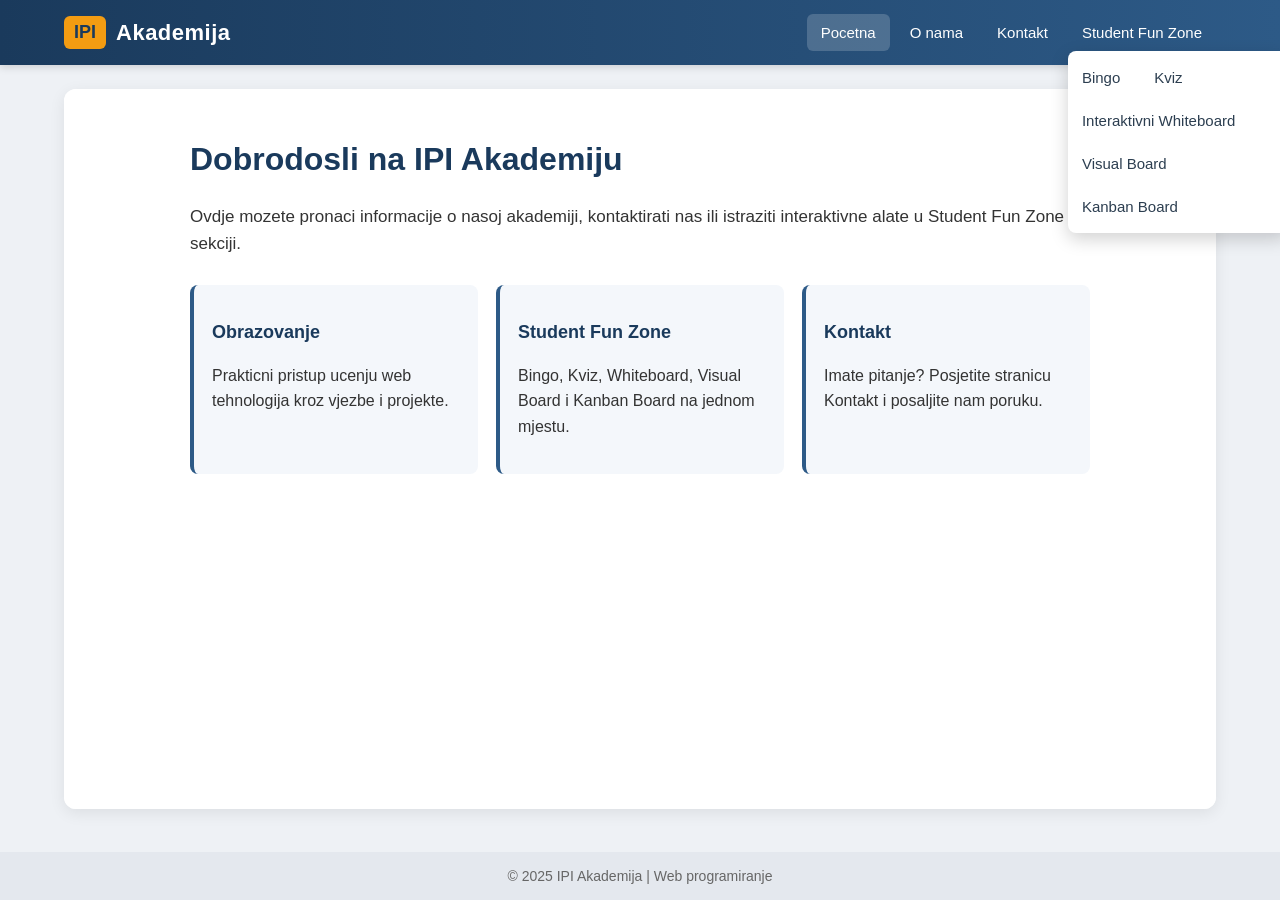
<file: index.html>
<!DOCTYPE html>
<html lang="hr">
<head>
    <meta charset="UTF-8">
    <meta name="viewport" content="width=device-width, initial-scale=1.0">
    <title>IPI Akademija</title>
    <link rel="stylesheet" href="css/site.css">
</head>
<body>
    <header class="header">
        <div class="header-inner">
            <div class="logo">
                <span class="logo-mark">IPI</span>
                <span class="logo-text">Akademija</span>
            </div>
            <nav class="nav">
                <ul>
                    <li><a href="#" data-page="pages/pocetna.html" class="nav-link active">Pocetna</a></li>
                    <li><a href="#" data-page="pages/onama.html" class="nav-link">O nama</a></li>
                    <li><a href="#" data-page="pages/kontakt.html" class="nav-link">Kontakt</a></li>
                    <li class="has-submenu">
                        <a href="#" class="nav-link submenu-toggle">Student Fun Zone</a>
                        <ul class="submenu">
                            <li><a href="#" data-page="pages/bingo.html" class="nav-link">Bingo</a></li>
                            <li><a href="#" data-page="pages/kviz.html" class="nav-link">Kviz</a></li>
                            <li><a href="#" data-page="whiteboard/index.html" class="nav-link">Interaktivni Whiteboard</a></li>
                            <li><a href="#" data-page="visionboard/index.html" class="nav-link">Visual Board</a></li>
                            <li><a href="#" data-page="kanbanboard/index1.html" class="nav-link">Kanban Board</a></li>
                        </ul>
                    </li>
                </ul>
            </nav>
        </div>
    </header>

    <section class="content-area">
        <iframe id="contentFrame" title="Sadrzaj stranice" src="pages/pocetna.html"></iframe>
    </section>

    <footer class="footer">
        <p>&copy; 2025 IPI Akademija | Web programiranje</p>
    </footer>

    <script src="js/app.js"></script>
</body>
</html>
</file>
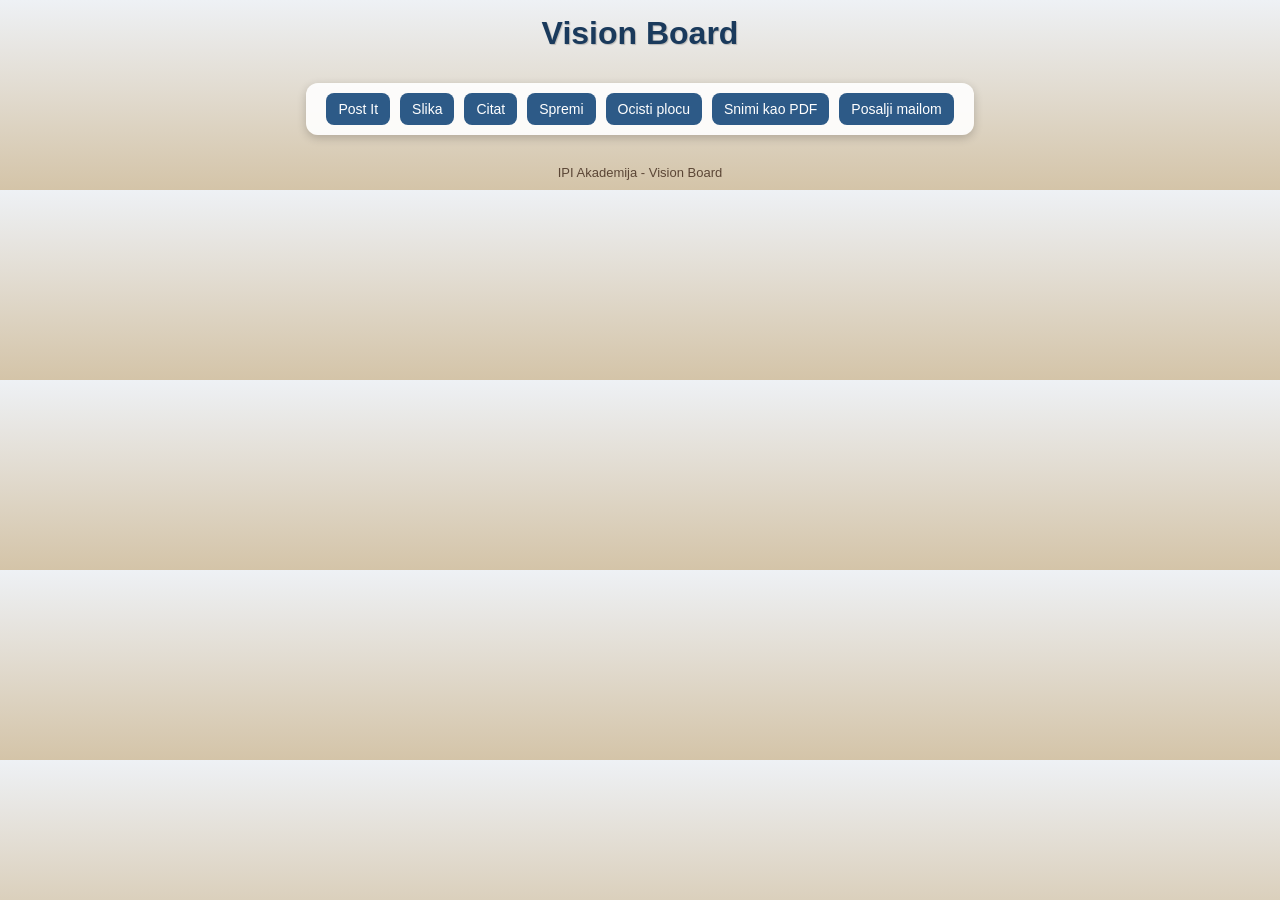
<file: visionboard/index.html>
<!DOCTYPE html>
<html lang="hr">
<head>
    <meta charset="UTF-8">
    <meta name="viewport" content="width=device-width, initial-scale=1.0">
    <title>Vision Board</title>
    <link rel="stylesheet" href="style.css">
</head>
<body>
    <h1>Vision Board</h1>

    <div class="toolbar">
        <button id="addNoteBtn" type="button">Post It</button>
        <button id="addImageBtn" type="button">Slika</button>
        <button id="addQuoteBtn" type="button">Citat</button>
        <button id="saveBtn" type="button">Spremi</button>
        <button id="clearBtn" type="button">Ocisti plocu</button>
        <button id="pdfBtn" type="button">Snimi kao PDF</button>
        <button id="mailBtn" type="button">Posalji mailom</button>
    </div>

    <div id="board"></div>

    <div id="mailModal" class="modal">
        <div class="modal-content">
            <h3>Posalji mailom</h3>
            <input type="email" id="mailInput" placeholder="Unesite email adresu">
            <div class="modal-buttons">
                <button id="mailSend" type="button">Posalji</button>
                <button id="mailCancel" type="button">Ponisti</button>
            </div>
        </div>
    </div>

    <footer>IPI Akademija - Vision Board</footer>

    <script src="javascript.js"></script>
</body>
</html>
</file>
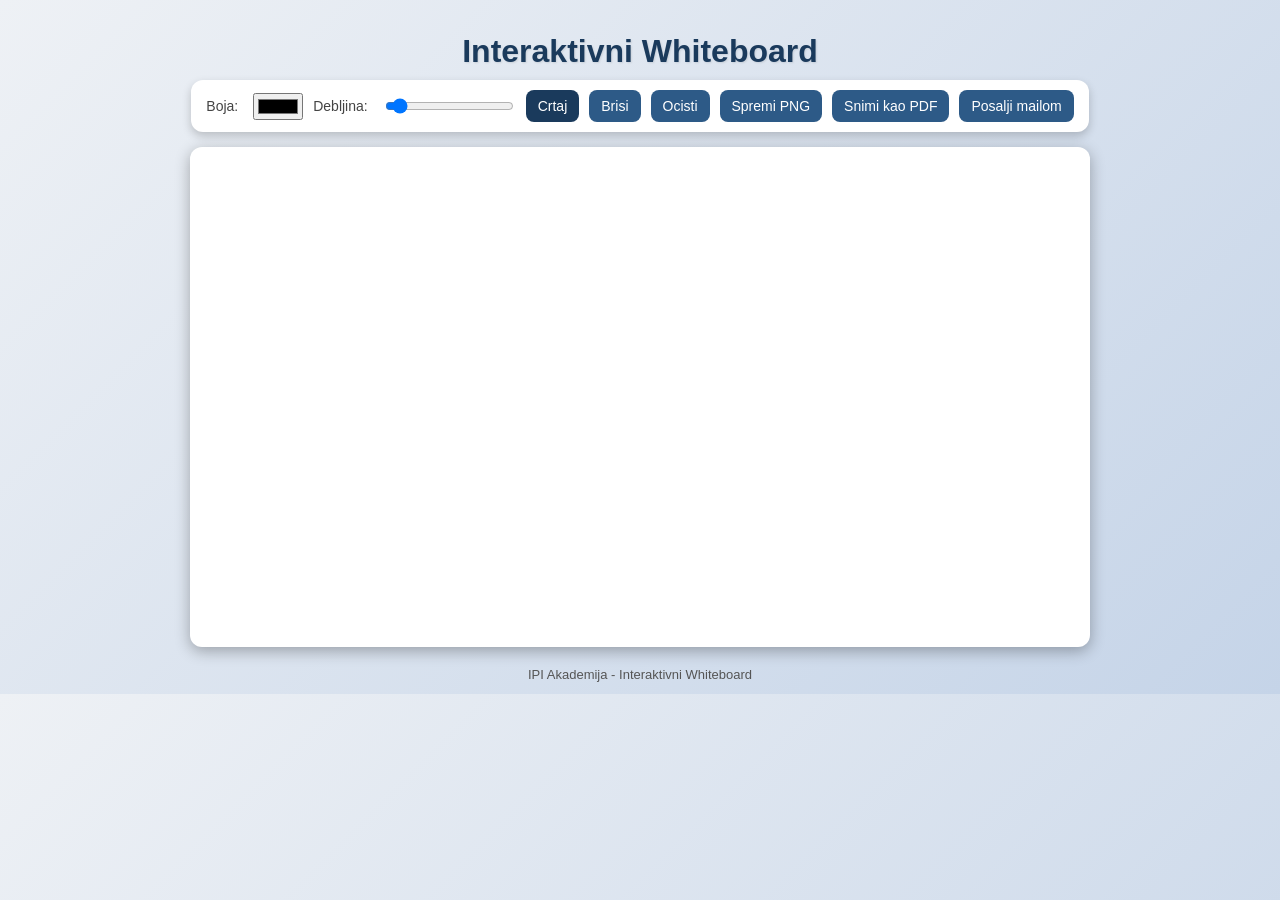
<file: whiteboard/index.html>
<!DOCTYPE html>
<html lang="hr">
<head>
    <meta charset="UTF-8">
    <meta name="viewport" content="width=device-width, initial-scale=1.0">
    <title>Interaktivni Whiteboard</title>
    <link rel="stylesheet" href="style.css">
</head>
<body>
    <h1>Interaktivni Whiteboard</h1>

    <div class="toolbar">
        <label for="boja">Boja:</label>
        <input type="color" id="boja" value="#000000">

        <label for="debljina">Debljina:</label>
        <input type="range" id="debljina" min="1" max="30" value="3">

        <button id="btnCrtaj" type="button">Crtaj</button>
        <button id="btnBrisi" type="button">Brisi</button>
        <button id="btnOcisti" type="button">Ocisti</button>
        <button id="btnPng" type="button">Spremi PNG</button>
        <button id="btnPdf" type="button">Snimi kao PDF</button>
        <button id="btnMail" type="button">Posalji mailom</button>
    </div>

    <canvas id="ploca" width="900" height="500"></canvas>

    <div id="mailModal" class="modal">
        <div class="modal-content">
            <h3>Posalji mailom</h3>
            <input type="email" id="mailInput" placeholder="Unesite email adresu">
            <div class="modal-buttons">
                <button id="mailSend" type="button">Posalji</button>
                <button id="mailCancel" type="button">Ponisti</button>
            </div>
        </div>
    </div>

    <footer>IPI Akademija - Interaktivni Whiteboard</footer>

    <script src="javascript.js"></script>
</body>
</html>
</file>
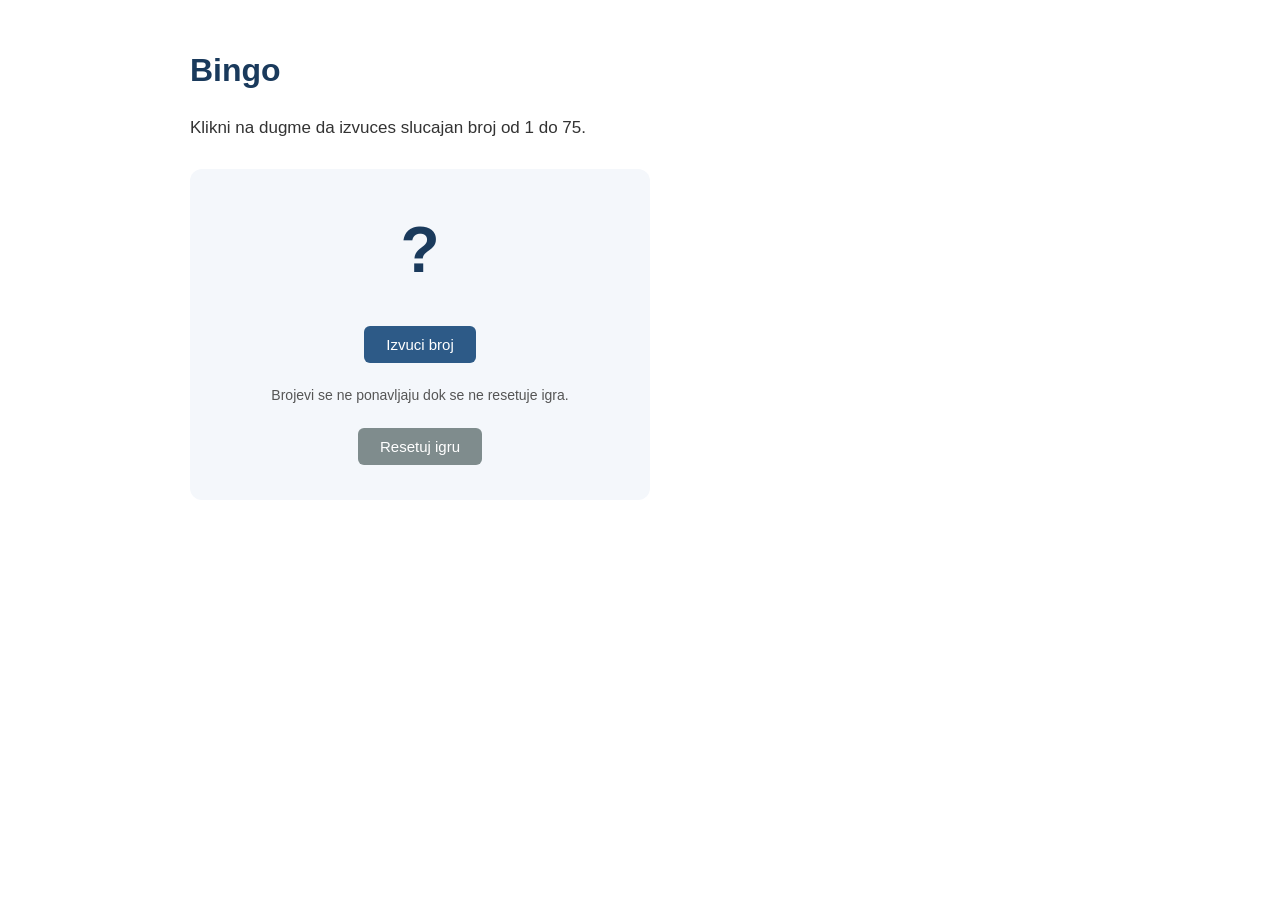
<file: pages/bingo.html>
<!DOCTYPE html>
<html lang="hr">
<head>
    <meta charset="UTF-8">
    <meta name="viewport" content="width=device-width, initial-scale=1.0">
    <title>Bingo</title>
    <link rel="stylesheet" href="../css/page.css">
</head>
<body class="page-body">
    <div class="page-wrap">
        <h1>Bingo</h1>
        <p class="intro">Klikni na dugme da izvuces slucajan broj od 1 do 75.</p>

        <div class="fun-box">
            <div id="bingoBroj" class="bingo-display">?</div>
            <button type="button" id="bingoBtn">Izvuci broj</button>
            <p id="bingoInfo" class="fun-info">Brojevi se ne ponavljaju dok se ne resetuje igra.</p>
            <button type="button" id="bingoReset" class="btn-secondary">Resetuj igru</button>
        </div>
    </div>

    <script src="../js/bingo.js"></script>
</body>
</html>
</file>
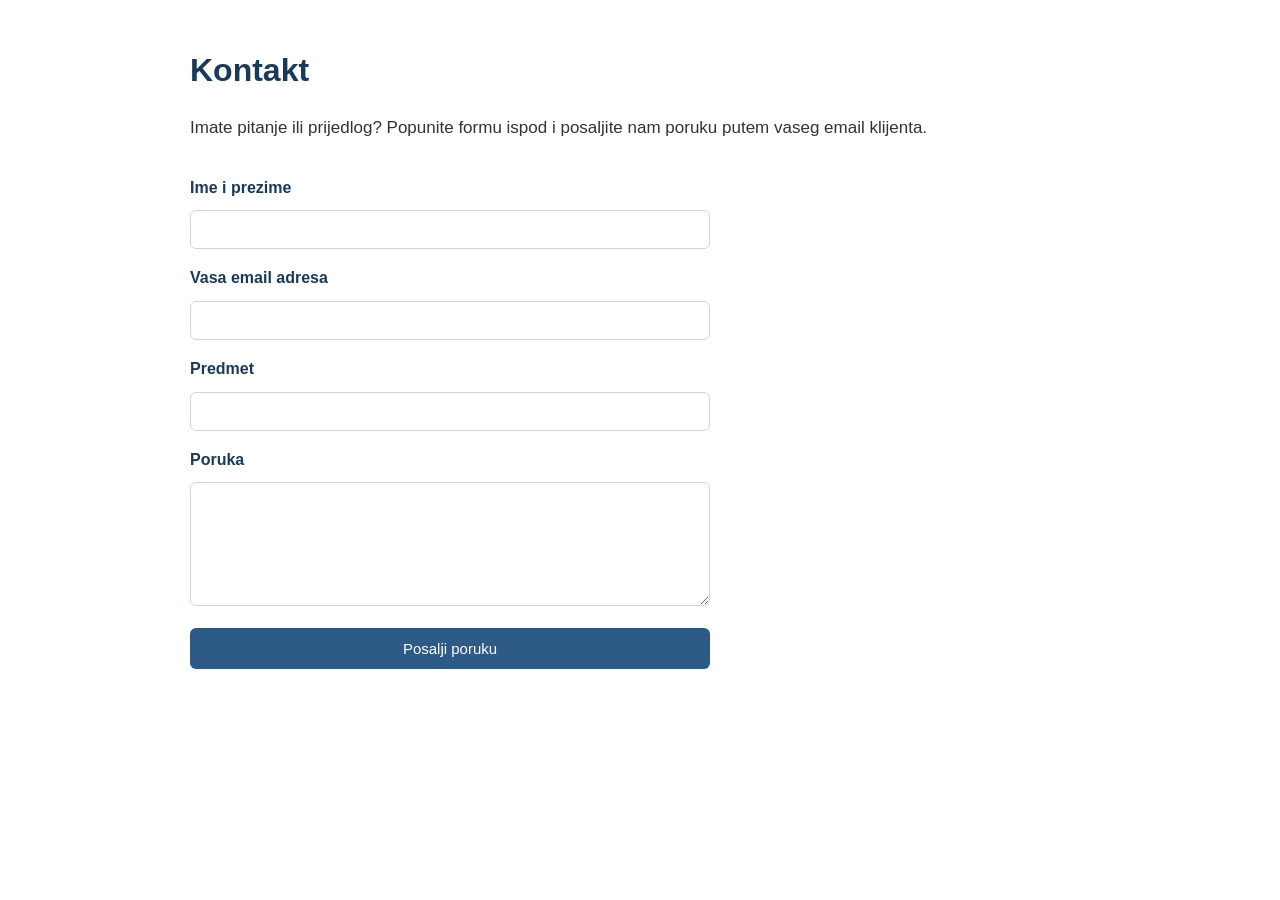
<file: pages/kontakt.html>
<!DOCTYPE html>
<html lang="hr">
<head>
    <meta charset="UTF-8">
    <meta name="viewport" content="width=device-width, initial-scale=1.0">
    <title>Kontakt</title>
    <link rel="stylesheet" href="../css/page.css">
</head>
<body class="page-body">
    <div class="page-wrap">
        <h1>Kontakt</h1>
        <p class="intro">
            Imate pitanje ili prijedlog? Popunite formu ispod i posaljite nam poruku
            putem vaseg email klijenta.
        </p>

        <form id="contactForm" class="contact-form">
            <label for="ime">Ime i prezime</label>
            <input type="text" id="ime" name="ime" required>

            <label for="email">Vasa email adresa</label>
            <input type="email" id="email" name="email" required>

            <label for="predmet">Predmet</label>
            <input type="text" id="predmet" name="predmet" required>

            <label for="poruka">Poruka</label>
            <textarea id="poruka" name="poruka" rows="6" required></textarea>

            <button type="submit">Posalji poruku</button>
        </form>
    </div>

    <script src="../js/kontakt.js"></script>
</body>
</html>
</file>
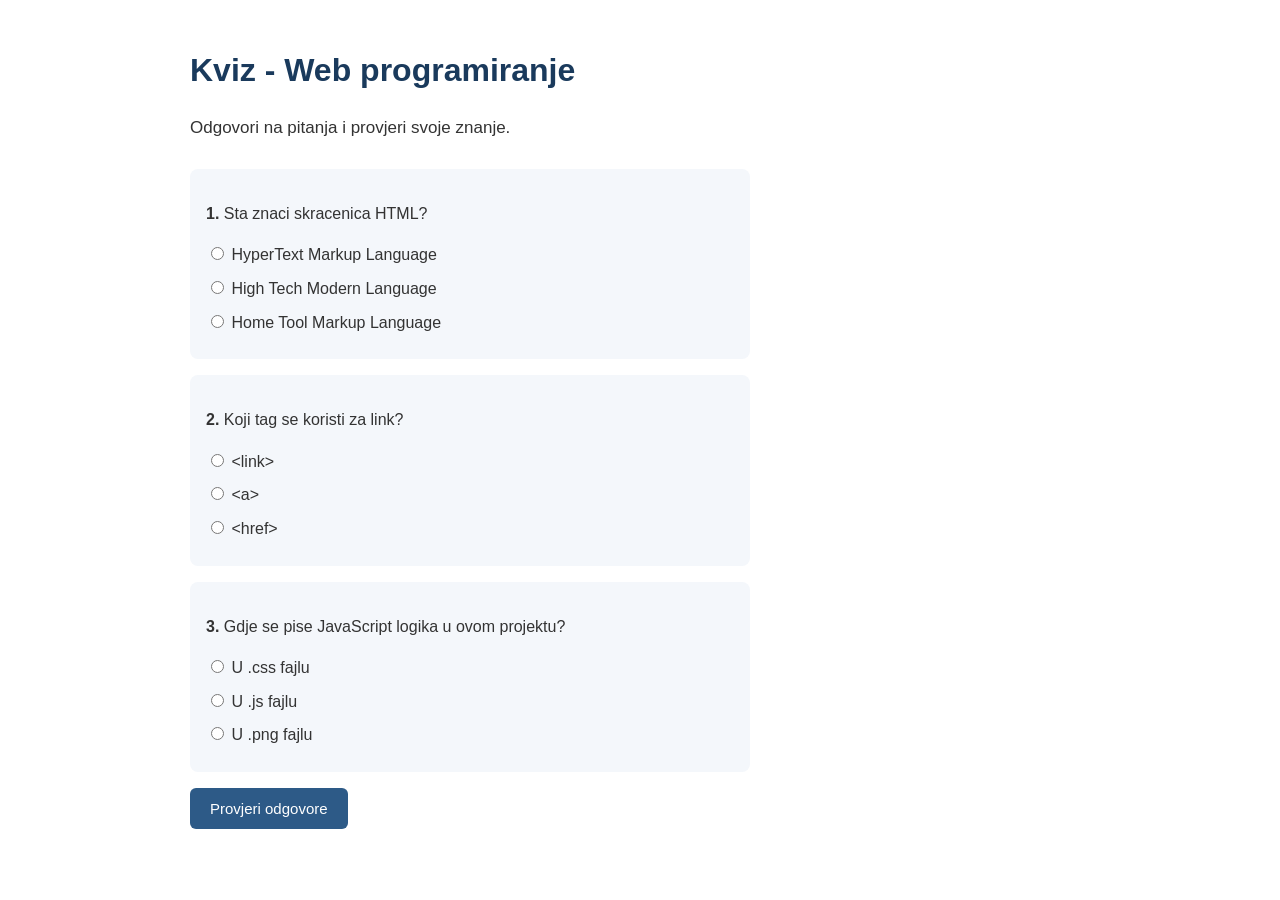
<file: pages/kviz.html>
<!DOCTYPE html>
<html lang="hr">
<head>
    <meta charset="UTF-8">
    <meta name="viewport" content="width=device-width, initial-scale=1.0">
    <title>Kviz</title>
    <link rel="stylesheet" href="../css/page.css">
</head>
<body class="page-body">
    <div class="page-wrap">
        <h1>Kviz - Web programiranje</h1>
        <p class="intro">Odgovori na pitanja i provjeri svoje znanje.</p>

        <form id="kvizForm" class="kviz-form">
            <div class="kviz-pitanje">
                <p><strong>1.</strong> Sta znaci skracenica HTML?</p>
                <label><input type="radio" name="p1" value="a"> HyperText Markup Language</label>
                <label><input type="radio" name="p1" value="b"> High Tech Modern Language</label>
                <label><input type="radio" name="p1" value="c"> Home Tool Markup Language</label>
            </div>

            <div class="kviz-pitanje">
                <p><strong>2.</strong> Koji tag se koristi za link?</p>
                <label><input type="radio" name="p2" value="a"> &lt;link&gt;</label>
                <label><input type="radio" name="p2" value="b"> &lt;a&gt;</label>
                <label><input type="radio" name="p2" value="c"> &lt;href&gt;</label>
            </div>

            <div class="kviz-pitanje">
                <p><strong>3.</strong> Gdje se pise JavaScript logika u ovom projektu?</p>
                <label><input type="radio" name="p3" value="a"> U .css fajlu</label>
                <label><input type="radio" name="p3" value="b"> U .js fajlu</label>
                <label><input type="radio" name="p3" value="c"> U .png fajlu</label>
            </div>

            <button type="submit">Provjeri odgovore</button>
        </form>

        <p id="kvizRezultat" class="kviz-rezultat"></p>
    </div>

    <script src="../js/kviz.js"></script>
</body>
</html>
</file>
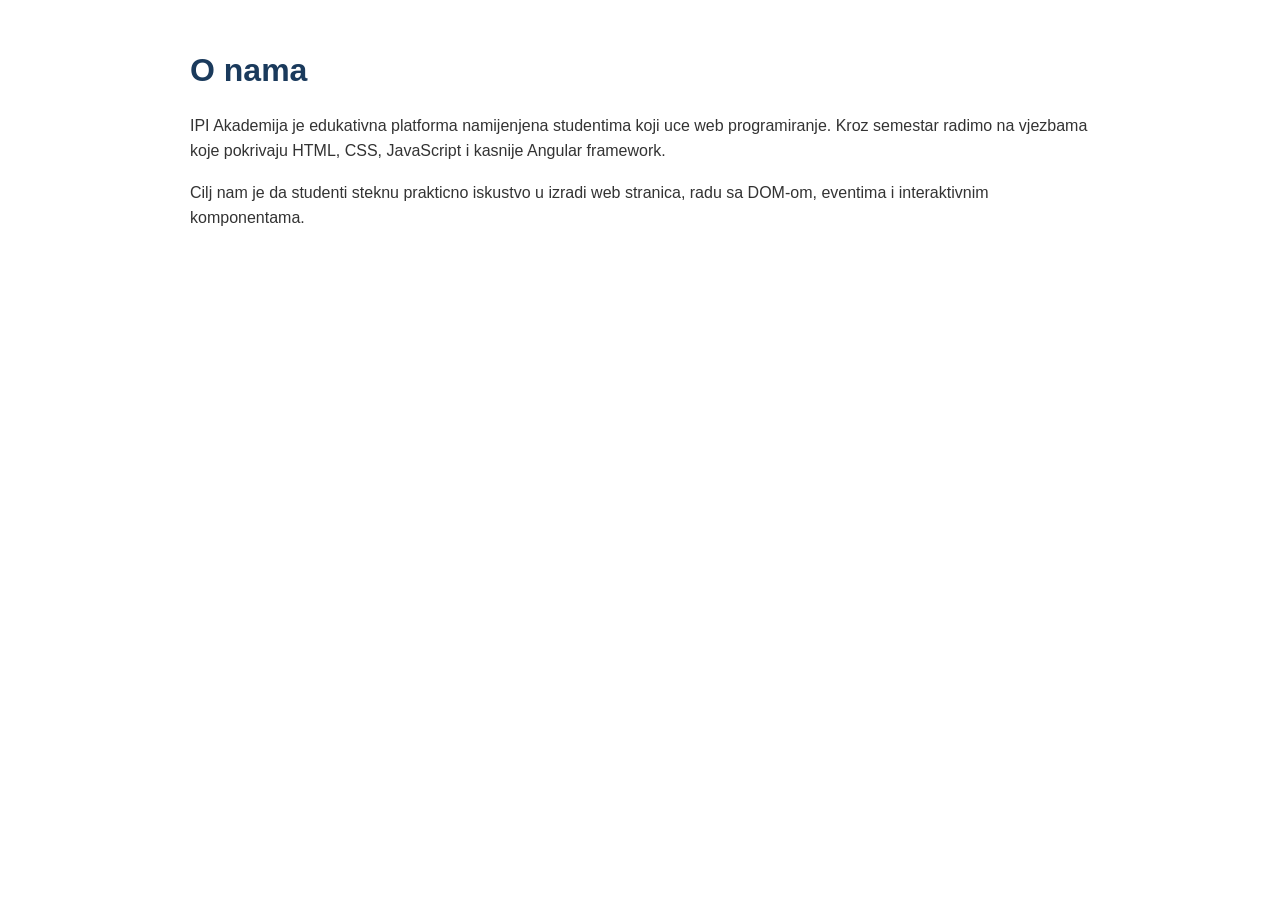
<file: pages/onama.html>
<!DOCTYPE html>
<html lang="hr">
<head>
    <meta charset="UTF-8">
    <meta name="viewport" content="width=device-width, initial-scale=1.0">
    <title>O nama</title>
    <link rel="stylesheet" href="../css/page.css">
</head>
<body class="page-body">
    <div class="page-wrap">
        <h1>O nama</h1>
        <p>
            IPI Akademija je edukativna platforma namijenjena studentima koji uce
            web programiranje. Kroz semestar radimo na vjezbama koje pokrivaju HTML,
            CSS, JavaScript i kasnije Angular framework.
        </p>
        <p>
            Cilj nam je da studenti steknu prakticno iskustvo u izradi web stranica,
            radu sa DOM-om, eventima i interaktivnim komponentama.
        </p>
    </div>
</body>
</html>
</file>
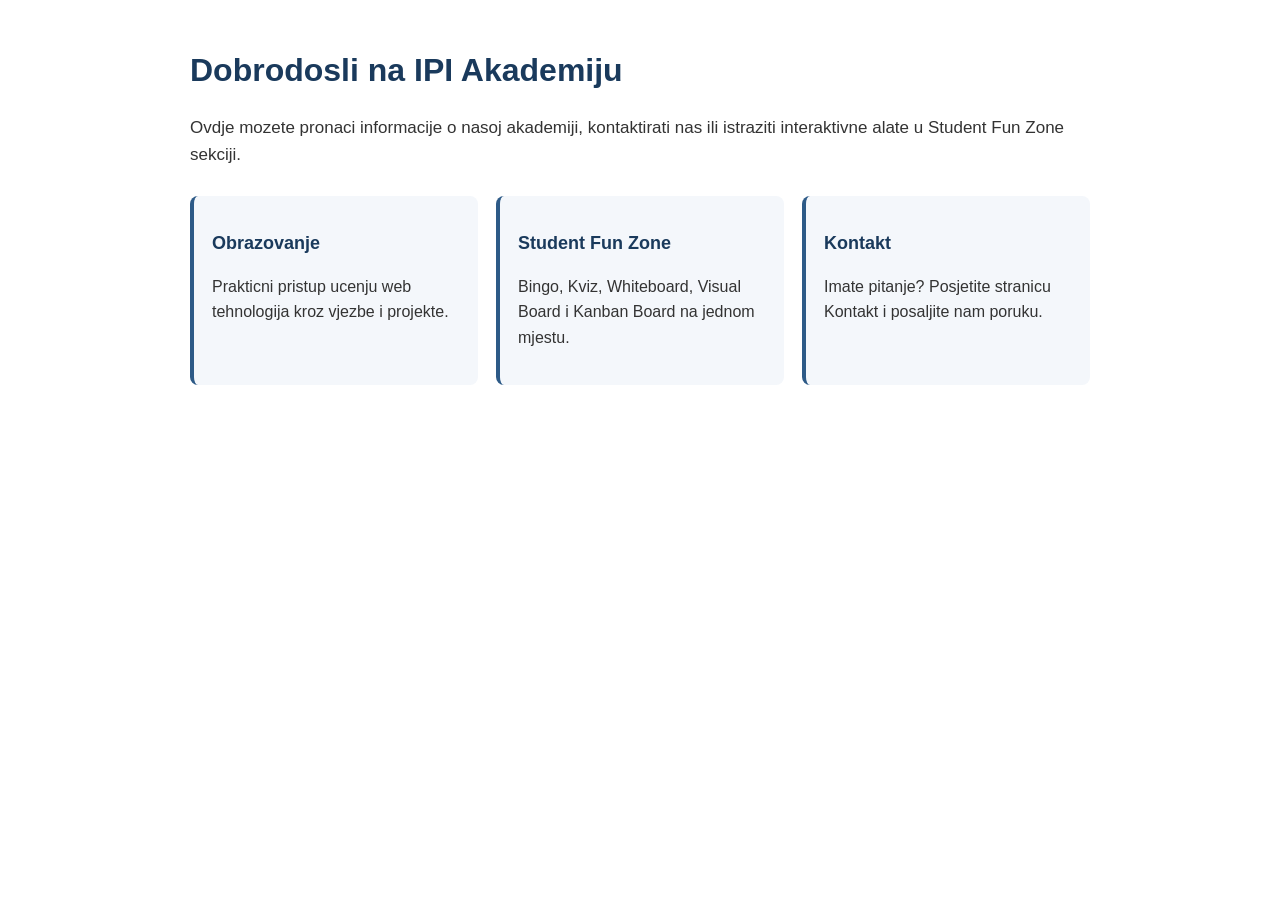
<file: pages/pocetna.html>
<!DOCTYPE html>
<html lang="hr">
<head>
    <meta charset="UTF-8">
    <meta name="viewport" content="width=device-width, initial-scale=1.0">
    <title>Pocetna</title>
    <link rel="stylesheet" href="../css/page.css">
</head>
<body class="page-body">
    <div class="page-wrap">
        <h1>Dobrodosli na IPI Akademiju</h1>
        <p class="intro">
            Ovdje mozete pronaci informacije o nasoj akademiji, kontaktirati nas
            ili istraziti interaktivne alate u Student Fun Zone sekciji.
        </p>

        <div class="info-cards">
            <div class="card">
                <h2>Obrazovanje</h2>
                <p>Prakticni pristup ucenju web tehnologija kroz vjezbe i projekte.</p>
            </div>
            <div class="card">
                <h2>Student Fun Zone</h2>
                <p>Bingo, Kviz, Whiteboard, Visual Board i Kanban Board na jednom mjestu.</p>
            </div>
            <div class="card">
                <h2>Kontakt</h2>
                <p>Imate pitanje? Posjetite stranicu Kontakt i posaljite nam poruku.</p>
            </div>
        </div>
    </div>
</body>
</html>
</file>
<file: css/site.css>
* {
    box-sizing: border-box;
    margin: 0;
    padding: 0;
}

body {
    font-family: "Segoe UI", Tahoma, sans-serif;
    background: #eef1f5;
    color: #2c3e50;
    min-height: 100vh;
    display: flex;
    flex-direction: column;
}

.header {
    background: linear-gradient(90deg, #1a3a5c, #2d5a87);
    color: #fff;
    box-shadow: 0 2px 8px rgba(0, 0, 0, 0.15);
}

.header-inner {
    max-width: 1200px;
    margin: 0 auto;
    padding: 14px 24px;
    display: flex;
    align-items: center;
    justify-content: space-between;
    flex-wrap: wrap;
    gap: 16px;
}

.logo {
    display: flex;
    align-items: center;
    gap: 10px;
    font-weight: bold;
}

.logo-mark {
    background: #f39c12;
    color: #1a3a5c;
    padding: 6px 10px;
    border-radius: 6px;
    font-size: 18px;
}

.logo-text {
    font-size: 22px;
    letter-spacing: 0.5px;
}

.nav ul {
    list-style: none;
    display: flex;
    align-items: center;
    gap: 6px;
    flex-wrap: wrap;
}

.nav > ul > li {
    position: relative;
}

.nav-link {
    display: block;
    color: #fff;
    text-decoration: none;
    padding: 10px 14px;
    border-radius: 6px;
    transition: background 0.2s;
    font-size: 15px;
}

.nav-link:hover,
.nav-link.active {
    background: rgba(255, 255, 255, 0.18);
}

.has-submenu:hover .submenu,
.has-submenu:focus-within .submenu {
    display: block;
}

.submenu {
    display: none;
    position: absolute;
    top: 100%;
    left: 0;
    min-width: 220px;
    background: #fff;
    border-radius: 8px;
    box-shadow: 0 6px 18px rgba(0, 0, 0, 0.18);
    padding: 8px 0;
    z-index: 100;
}

.submenu .nav-link {
    color: #2c3e50;
    border-radius: 0;
}

.submenu .nav-link:hover {
    background: #eef4fb;
    color: #1a3a5c;
}

.content-area {
    flex: 1;
    max-width: 1200px;
    width: 100%;
    margin: 24px auto;
    padding: 0 24px;
}

#contentFrame {
    width: 100%;
    min-height: 620px;
    height: calc(100vh - 180px);
    border: none;
    border-radius: 12px;
    background: #fff;
    box-shadow: 0 4px 16px rgba(0, 0, 0, 0.08);
}

.footer {
    text-align: center;
    padding: 16px;
    font-size: 14px;
    color: #666;
    background: #e4e8ee;
}

@media (max-width: 768px) {
    .header-inner {
        flex-direction: column;
        align-items: flex-start;
    }

    .nav ul {
        flex-direction: column;
        align-items: flex-start;
        width: 100%;
    }

    .submenu {
        position: static;
        box-shadow: none;
        background: rgba(255, 255, 255, 0.1);
        display: none;
        width: 100%;
    }

    .submenu .nav-link {
        color: #fff;
        padding-left: 24px;
    }

    .has-submenu.open .submenu {
        display: block;
    }
}
</file>
<file: visionboard/style.css>
body {
    margin: 0;
    font-family: "Segoe UI", Tahoma, sans-serif;
    background: linear-gradient(180deg, #eef1f5, #d4c4a8);
    display: flex;
    flex-direction: column;
    align-items: center;
    height: 100%;
    min-height: 100%;
    overflow: hidden;
}

h1 {
    margin-top: 15px;
    color: #1a3a5c;
    text-shadow: 1px 1px 1px rgba(0, 0, 0, 0.2);
}

.toolbar {
    background: rgba(255, 255, 255, 0.9);
    padding: 10px 20px;
    border-radius: 12px;
    box-shadow: 0 3px 10px rgba(0, 0, 0, 0.2);
    display: flex;
    flex-wrap: wrap;
    gap: 10px;
    margin: 10px;
    position: relative;
    z-index: 2;
}

button {
    background: #2d5a87;
    color: white;
    border: none;
    border-radius: 8px;
    padding: 8px 12px;
    font-size: 14px;
    cursor: pointer;
    transition: background 0.2s;
}

button:hover {
    background: #1a3a5c;
}

.modal {
    display: none;
    position: fixed;
    z-index: 2000;
    left: 0;
    top: 0;
    width: 100%;
    height: 100%;
    background: rgba(0, 0, 0, 0.5);
}

.modal-content {
    background: #fff;
    width: 300px;
    margin: 15% auto;
    padding: 20px;
    border-radius: 12px;
    text-align: center;
    box-shadow: 0 0 10px rgba(0, 0, 0, 0.3);
}

.modal-content h3 {
    margin-top: 0;
    color: #1a3a5c;
}

.modal-content input {
    width: 90%;
    padding: 10px;
    margin-top: 10px;
    border-radius: 6px;
    border: 1px solid #ccc;
}

.modal-buttons {
    margin-top: 20px;
}

.modal-buttons button {
    padding: 8px 15px;
    margin: 0 6px;
}

#board {
    position: relative;
    width: 90%;
    flex-grow: 1;
    background: url('slike/pluto.png');
    background-size: cover;
    border-radius: 12px;
    box-shadow: inset 0 4px 15px rgba(0, 0, 0, 0.3);
    overflow: hidden;
    margin-bottom: 10px;
}

.note, .quote, .pinned-img {
    position: absolute;
    padding: 10px;
    border-radius: 8px;
    cursor: move;
    user-select: none;
    box-shadow: 0 4px 10px rgba(0, 0, 0, 0.3);
    transition: transform 0.1s ease;
}

.note.color1 { background: #fdfd96; }
.note.color2 { background: #ffb6b9; }
.note.color3 { background: #c6f1e7; }
.note.color4 { background: #f6d6ad; }
.note.color5 { background: #d4a5a5; }
.note.color6 { background: #b5ead7; }

.note[contenteditable="true"] {
    outline: none;
    min-width: 100px;
    min-height: 60px;
    font-size: 14px;
}

.quote {
    font-family: "Georgia", serif;
    color: #4b382a;
    background: #fff5e6;
    font-style: italic;
    text-align: center;
    width: 200px;
}

.pinned-img img {
    width: 120px;
    height: auto;
    border-radius: 8px;
    display: block;
}

.pinned-img {
    box-shadow: 0 0 0 rgba(0, 0, 0, 0.3);
    padding: 5px;
    background: rgba(255, 255, 255, 0.3);
}

footer {
    font-size: 13px;
    color: #5b4636;
    margin: 10px;
}

.delete-btn {
    position: absolute;
    top: 2px;
    right: 6px;
    background: none;
    border: none;
    color: #b30000;
    font-size: 18px;
    font-weight: bold;
    cursor: pointer;
    opacity: 0;
    z-index: 1000;
    transition: opacity 0.2s ease, color 0.2s ease, transform 0.1s ease;
    text-shadow: 1px 1px 2px rgba(255, 255, 255, 0.6);
}

.note:hover .delete-btn,
.pinned-img:hover .delete-btn,
.quote:hover .delete-btn {
    opacity: 1;
}

.pinned-img .delete-btn:hover,
.note .delete-btn:hover,
.quote .delete-btn:hover {
    color: #ff0000;
    transform: scale(1.15);
    background: transparent !important;
}

.note a, .quote a {
    background: transparent !important;
    outline: none;
}

.quote:focus,
.quote .delete-btn:focus,
.note .delete-btn:focus {
    outline: none;
}
</file>
<file: whiteboard/style.css>
body {
    margin: 0;
    font-family: 'Segoe UI', Tahoma, sans-serif;
    background: linear-gradient(135deg, #eef1f5, #c5d4e8);
    display: flex;
    flex-direction: column;
    align-items: center;
    justify-content: center;
    min-height: 100%;
    padding: 12px;
}

h1 {
    color: #1a3a5c;
    margin-bottom: 10px;
    text-shadow: 1px 1px 2px rgba(0, 0, 0, 0.1);
}

.toolbar {
    background: white;
    padding: 10px 15px;
    border-radius: 12px;
    box-shadow: 0 4px 10px rgba(0, 0, 0, 0.2);
    display: flex;
    flex-wrap: wrap;
    align-items: center;
    justify-content: center;
    gap: 10px;
    margin-bottom: 15px;
}

.toolbar label {
    font-size: 14px;
    color: #444;
    margin-right: 5px;
}

button {
    background: #2d5a87;
    color: white;
    border: none;
    border-radius: 8px;
    padding: 8px 12px;
    font-size: 14px;
    cursor: pointer;
    transition: background 0.2s;
}

button:hover {
    background: #1a3a5c;
}

button.aktivan {
    background: #1a3a5c;
}

.modal {
    display: none;
    position: fixed;
    z-index: 1000;
    left: 0;
    top: 0;
    width: 100%;
    height: 100%;
    background: rgba(0, 0, 0, 0.5);
}

.modal-content {
    background: #fff;
    width: 300px;
    margin: 15% auto;
    padding: 20px;
    border-radius: 12px;
    text-align: center;
    box-shadow: 0 0 10px rgba(0, 0, 0, 0.3);
}

.modal-content h3 {
    margin-top: 0;
    color: #1a3a5c;
}

.modal-content input {
    width: 90%;
    padding: 10px;
    margin-top: 10px;
    border-radius: 6px;
    border: 1px solid #ccc;
}

.modal-buttons {
    margin-top: 20px;
}

.modal-buttons button {
    padding: 8px 15px;
    margin: 0 6px;
}

canvas {
    background: white;
    border-radius: 12px;
    box-shadow: 0 4px 15px rgba(0, 0, 0, 0.3);
    touch-action: none;
    max-width: 90vw;
    max-height: 70vh;
    cursor: url('marker.png') 0 30, auto;
}

footer {
    margin-top: 20px;
    font-size: 13px;
    color: #555;
}
</file>
<file: css/page.css>
body.page-body {
    margin: 0;
    padding: 24px;
    font-family: "Segoe UI", Tahoma, sans-serif;
    background: #fff;
    color: #333;
    line-height: 1.6;
}

.page-wrap {
    max-width: 900px;
    margin: 0 auto;
}

.page-wrap h1 {
    color: #1a3a5c;
    margin-bottom: 16px;
}

.intro {
    font-size: 17px;
    margin-bottom: 28px;
}

.info-cards {
    display: grid;
    grid-template-columns: repeat(auto-fit, minmax(220px, 1fr));
    gap: 18px;
}

.card {
    background: #f4f7fb;
    border-left: 4px solid #2d5a87;
    padding: 18px;
    border-radius: 8px;
}

.card h2 {
    font-size: 18px;
    color: #1a3a5c;
    margin-bottom: 8px;
}

.contact-form {
    max-width: 520px;
    display: flex;
    flex-direction: column;
    gap: 10px;
}

.contact-form label {
    font-weight: 600;
    color: #1a3a5c;
    margin-top: 6px;
}

.contact-form input,
.contact-form textarea {
    padding: 10px;
    border: 1px solid #ccd6e0;
    border-radius: 6px;
    font-size: 15px;
    font-family: inherit;
}

.contact-form button {
    margin-top: 12px;
    padding: 12px 20px;
    background: #2d5a87;
    color: #fff;
    border: none;
    border-radius: 6px;
    cursor: pointer;
    font-size: 15px;
}

.contact-form button:hover {
    background: #1a3a5c;
}

.fun-box {
    text-align: center;
    background: #f4f7fb;
    padding: 30px;
    border-radius: 12px;
    max-width: 400px;
}

.bingo-display {
    font-size: 64px;
    font-weight: bold;
    color: #1a3a5c;
    margin-bottom: 20px;
}

.fun-box button {
    padding: 10px 22px;
    background: #2d5a87;
    color: #fff;
    border: none;
    border-radius: 6px;
    cursor: pointer;
    font-size: 15px;
    margin: 5px;
}

.fun-box button:hover {
    background: #1a3a5c;
}

.btn-secondary {
    background: #7f8c8d !important;
}

.fun-info {
    margin: 16px 0;
    color: #555;
    font-size: 14px;
}

.kviz-form {
    max-width: 560px;
}

.kviz-pitanje {
    background: #f4f7fb;
    padding: 16px;
    border-radius: 8px;
    margin-bottom: 16px;
}

.kviz-pitanje label {
    display: block;
    margin: 8px 0;
    cursor: pointer;
}

.kviz-form button {
    padding: 12px 20px;
    background: #2d5a87;
    color: #fff;
    border: none;
    border-radius: 6px;
    cursor: pointer;
    font-size: 15px;
}

.kviz-form button:hover {
    background: #1a3a5c;
}

.kviz-rezultat {
    margin-top: 18px;
    font-size: 18px;
    font-weight: bold;
    color: #1a3a5c;
}
</file>
